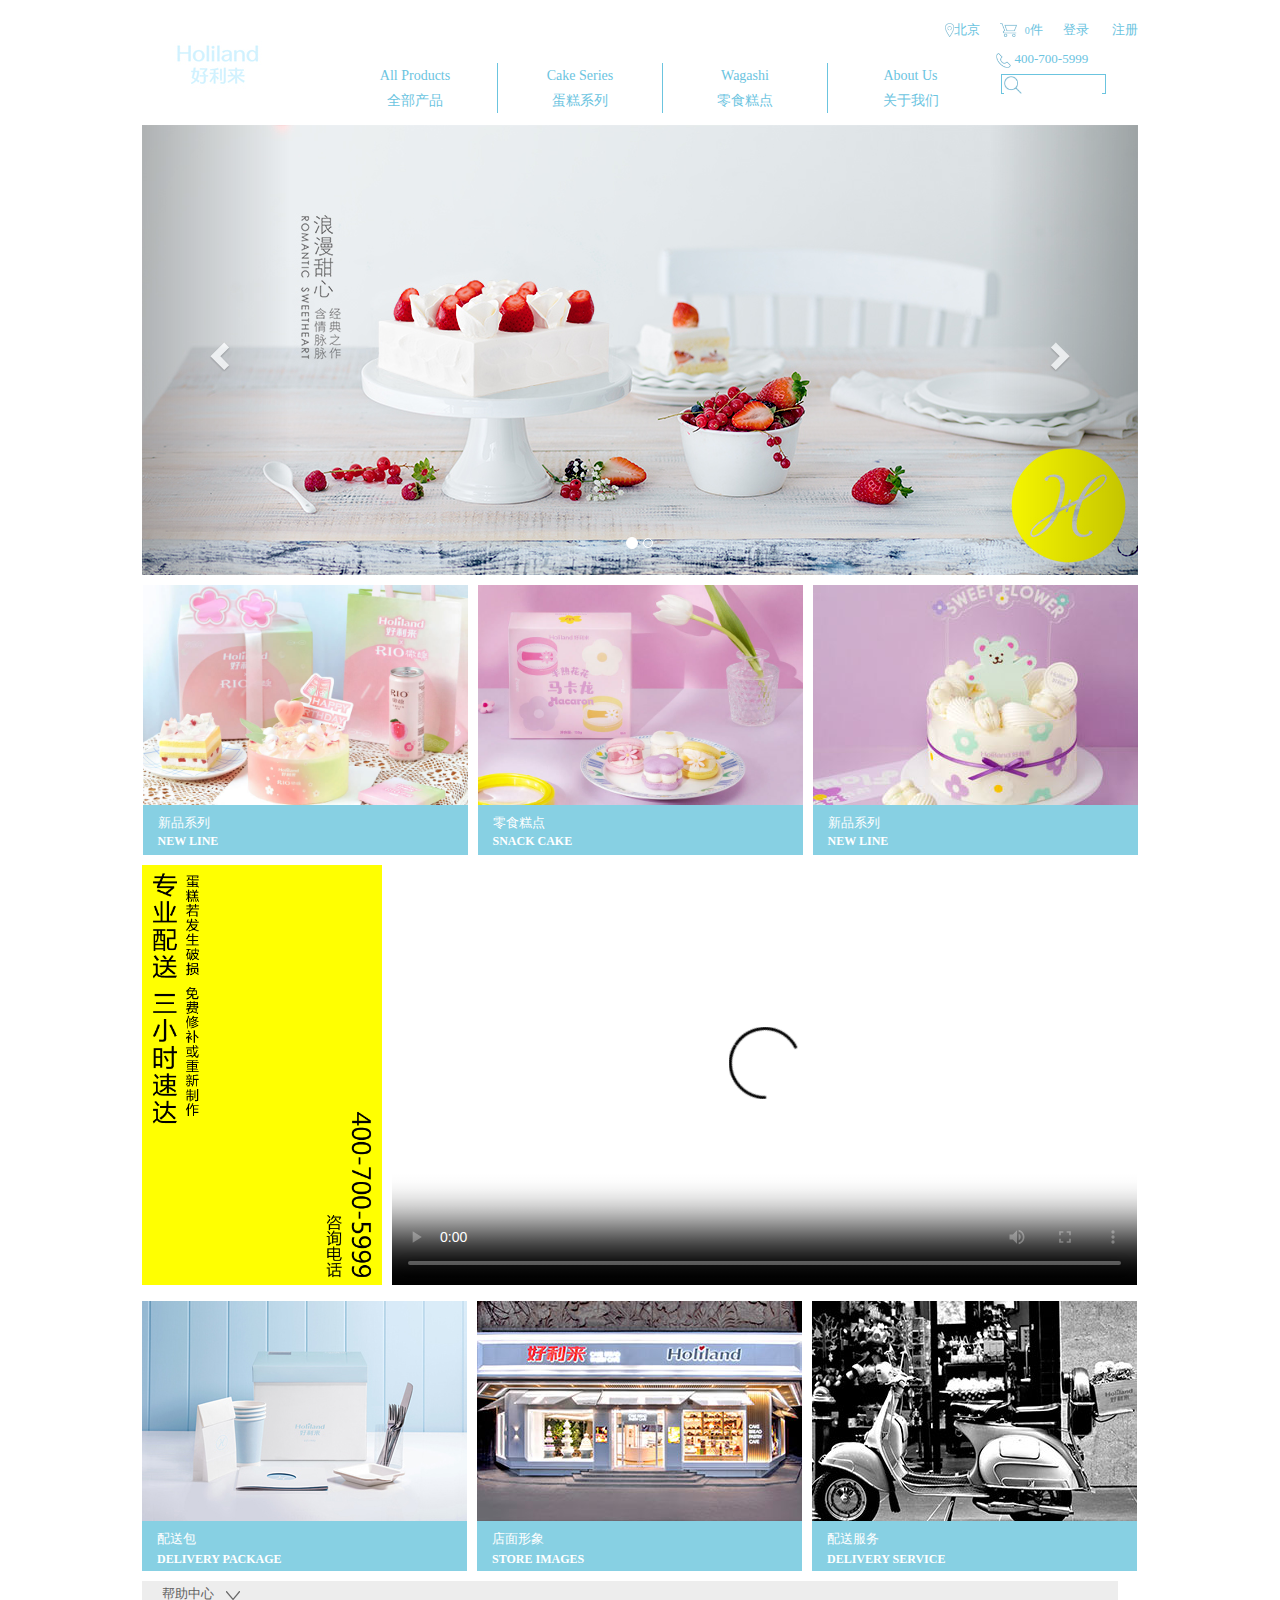
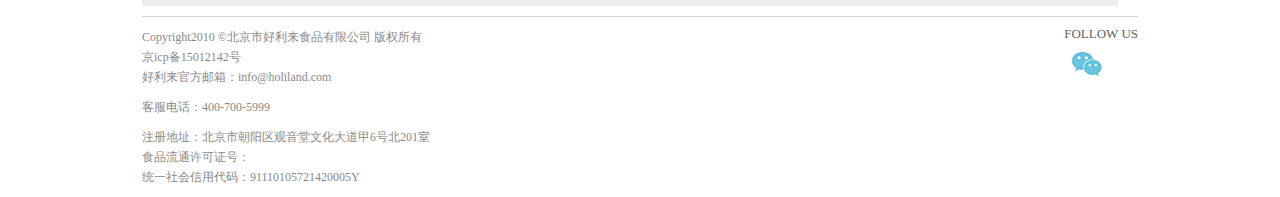
<file: index.html>
<!DOCTYPE html>
<html>
	<head>
		<meta charset="utf-8">
		<title></title>
		<link rel="stylesheet" href="https://cdn.jsdelivr.net/npm/bootstrap@3.3.7/dist/css/bootstrap.min.css">
		<link rel="stylesheet" type="text/css" href="css/head.css" />
		<link rel="stylesheet" type="text/css" href="./css/index.css" />
		<link rel="stylesheet" type="text/css" href="css/foot.css"/>
		<script type="text/javascript" src="./js/jquery-3.4.1.min.js"></script>
		<script src="https://cdn.jsdelivr.net/npm/bootstrap@3.3.7/dist/js/bootstrap.min.js"></script>
	</head>
	<body>
		<div class="h_head" style="margin-bottom: 10px;">
			<h1 class="ll">
				<a href="http://www.holiland.com/">
					<img src="./img/index/logo.png">
				</a>
			</h1>
			<div class="head_right head_right_new">
				<div class="h_login" style="margin-top:-8px; margin-bottom:8px;">
					<label>
						<a href="http://www.holiland.com/misc.php?act=login" style="text-decoration: none;">登录</a>
						<a href="http://www.holiland.com/misc.php?act=register" style="margin-left:20px;text-decoration: none;">注册</a>
					</label>
					<span id="productCountsAndTotoalId" class="car" style="position: relative;">
						<a href="http://www.holiland.com/flow.php" style="text-decoration: none;">
							<b id="good_count">0</b>件
							<b id="cart_total_price" style="position:absolute;top:-8px;left:0;"></b>
						</a>
					</span>
					<label class="dz_lo" id="area_self" style="width:auto; overflow:hidden; float:right; margin-top:0; margin-right:20px;">
						<a href="javascript:;" style="text-decoration: none;">
							<i style="margin-right:0;padding-right:8px;"></i>北京
						</a>
					</label>
				</div>
				<div class="baner">
					<ul>
						<li class="navmenu">
							<a href="/classify/1.html">
								<span>All Products</span>
								<span>全部产品</span>
							</a>
						</li>
						<li class="navmenu">
							<a href="/cake.html">
								<span>Cake Series</span>
								<span>蛋糕系列</span>
							</a>
							<ul class="sub_nav" style="display: none;">
								<li style="border-bottom:none;"><a href="/classify/41.html">新品系列</a></li>
								<li style="border-bottom:none;"><a href="/classify/2.html">经典系列</a></li>
								<li style="border-bottom:none;"><a href="/classify/27.html">儿童系列</a></li>
								<li style="border-bottom:none;"><a href="/classify/34.html">尊爱系列</a></li>
							</ul>
						</li>
						<li class="navmenu">
							<a href="/classify/26.html">
								<span>Wagashi</span>
								<span>零食糕点</span>
							</a>
						</li>
						<li class="navmenu" style="border:none;">
							<a href="/page/27.html">
								<span>About Us</span>
								<span>关于我们</span>
							</a>
						</li>
					</ul>
				</div>
				<script type="text/javascript">
					$(function(){
						$(".navmenu").hover(function(){
							$(this).find(".sub_nav").show();
						},function(){
							$(this).find(".sub_nav").hide();
						});
					})
				</script>
				<div class="phone">
					<img src="./img/index/phone_icon.png" height="15">
					400-700-5999
				</div>
				<div class="h_navserch">
					<form name="psForm" id="searchform" method="GET" action="/search.php">
						<input length="20" style="color:#999" name="keywords" maxlength="80" type="text">
						<a href="javascript:searchSubmitForm();"></a>&nbsp;
					</form>
				</div>
			</div>
		</div>
		<div id="carousel-example-generic" class="carousel slide" data-ride="carousel" style="width: 996px; margin:0 auto; overflow: hidden; margin-bottom: 10px;">
			<!-- Indicators -->
			<ol class="carousel-indicators">
				<li data-target="#carousel-example-generic" data-slide-to="0" class="active"></li>
				<li data-target="#carousel-example-generic" data-slide-to="1"></li>
			</ol>
			<!-- Wrapper for slides -->
			<div class="carousel-inner" role="listbox">
				<div class="item active">
					<img src="img/index/carousel.jpg" alt="...">
					<div class="carousel-caption"> </div>
				</div>
				<div class="item">
					<img src="img/index/carousel.jpg" alt="...">
					<div class="carousel-caption">
					</div>
				</div>
			</div>
			<!-- Controls -->
			<a class="left carousel-control" href="#carousel-example-generic" role="button" data-slide="prev">
				<span class="glyphicon glyphicon-chevron-left" aria-hidden="true"></span>
				<span class="sr-only">Previous</span>
			</a>
			<a class="right carousel-control" href="#carousel-example-generic" role="button" data-slide="next">
				<span class="glyphicon glyphicon-chevron-right" aria-hidden="true"></span>
				<span class="sr-only">Next</span>
			</a>
		</div>
		<div class="index_tree">
			<div class="h_jingdian ">
				<div class="tctu">
					<a href="affiche.php?ad_id=5&amp;uri=http%3A%2F%2Fwww.holiland.com%2Fclassify%2F41.html">
						<img src="./img/index/1598500925980827559.jpg">
					</a>
				</div>
				<div class="tc">
					<a href="affiche.php?ad_id=5&amp;uri=http%3A%2F%2Fwww.holiland.com%2Fclassify%2F41.html">
						<p>新品系列</p>
						<label>NEW LINE</label>
					</a>
				</div>
			</div>
			<div class="h_jingdian ">
				<div class="tctu">
					<a href="affiche.php?ad_id=6&amp;uri=http%3A%2F%2Fwww.holiland.com%2Fclassify%2F26.html">
						<img src="./img/index/1598501091763038139.jpg">
					</a>
				</div>
				<div class="tc">
					<a href="affiche.php?ad_id=6&amp;uri=http%3A%2F%2Fwww.holiland.com%2Fclassify%2F26.html">
						<p>零食糕点</p>
						<label>SNACK CAKE</label>
					</a>
				</div>
			</div>
			<div class="h_jingdian ">
				<div class="tctu">
					<a href="affiche.php?ad_id=7&amp;uri=http%3A%2F%2Fwww.holiland.com%2Fclassify%2F41.html">
						<img src="./img/index/1598501266604197328.jpg">
					</a>
				</div>
				<div class="tc">
					<a href="affiche.php?ad_id=7&amp;uri=http%3A%2F%2Fwww.holiland.com%2Fclassify%2F41.html">
						<p>新品系列</p>
						<label>NEW LINE</label>
					</a>
				</div>
			</div>
		</div>
		<div class="h_peisong">
			<div class="h_ss">
				<span>
					<img src="./img/index/1556240157651442682.jpg" border="0" alt="好利来首页视频左侧站外" style="width:240px;">
				</span>
			</div>
			<div style="margin:10px 0px 10px 0px;">
				<!--
				<object class id="" codebase="" width="745" height="420" >
					<param name="wmode" value="transparent">
					<param name="movie" value="http://www.holiland.com/data/flv.swf">
					<param name="quality" value="high">
					<param name="allowFullScreen" value="true">
					<param name="FlashVars" value="vcastr_file=http://www.holiland.com/data/yantian.flv">
					<embed src="http://www.holiland.com/data/flv.swf" allowfullscreen="true"   flashvars="vcastr_file=http://www.holiland.com/data/yantian.flv" wmode="transparent" quality="high" pluginspage="" type="application/x-shockwave-flash" width="745" height="420" style="margin-top:10px;"></embed>
				</object>-->
				<video id="theVideo" controls="" loop="false" poster="https://img.alicdn.com/imgextra/i2/2455221099/TB2ZMW8hHZnBKNjSZFGXXbt3FXa_!!2455221099.jpg"
				 style="cursor: pointer; margin-top: 10px;" height="420" width="745">
					<source src="http://cloud.video.taobao.com//play/u/2455221099/p/1/e/6/t/1/50071310842.mp4" type="video/mp4"></video>
			</div>
		</div>
		<div class="sorad_list2" style="margin-bottom: 10px;">
			<div class="h_jingdian ">
				<div class="tctu">
					<a href="affiche.php?ad_id=72&amp;uri=http%3A%2F%2Fholiland.com%2Farticle.php%3Fid%3D25"><img src="./img/index/1528259724147241527.jpg"></a>
				</div>
				<div class="tc">
					<a href="affiche.php?ad_id=72&amp;uri=http%3A%2F%2Fholiland.com%2Farticle.php%3Fid%3D25">
						<p style="overflow:hidden;">配送包</p>
						<label>DELIVERY PACKAGE</label>
					</a>
				</div>
			</div>
			<div class="h_jingdian ">
				<div class="tctu">
					<a href="affiche.php?ad_id=70&amp;uri=http%3A%2F%2Fholiland.com%2Farticle.php%3Fid%3D28"><img src="./img/index/1458096609174521318.jpg"></a>
				</div>
				<div class="tc">
					<a href="affiche.php?ad_id=70&amp;uri=http%3A%2F%2Fholiland.com%2Farticle.php%3Fid%3D28">
						<p style="overflow:hidden;">店面形象</p>
						<label>STORE IMAGES</label>
					</a>
				</div>
			</div>
			<div class="h_jingdian h_ice">
				<div class="tctu">
					<a href="affiche.php?ad_id=71&amp;uri=http%3A%2F%2Fwww.holiland.com%2Farticle.php%3Fid%3D29"><img src="./img/index/1458039189338219135.jpg"></a>
				</div>
				<div class="tc">
					<a href="affiche.php?ad_id=71&amp;uri=http%3A%2F%2Fwww.holiland.com%2Farticle.php%3Fid%3D29">
						<p style="overflow:hidden;">配送服务</p>
						<label>DELIVERY SERVICE</label>
					</a>
				</div>
			</div>
		</div>
		<div class="h_footerhelp">
			<p style="width:976px;"> 帮助中心 <i></i></p>
			<div class="h_footmenu" style="display:none;">
				<dl>
					<dt class="bg0"> <i style="background:url(http://www.holiland.com/statics/images/bj3.png) no-repeat;"></i>购物指南</dt>
					<dd> <a href="/article.php?id=7">购物流程</a> </dd>
					<dd> <a href="/article.php?id=9">蛋糕尺寸</a> </dd>
				</dl>
				<dl>
					<dt class="bg1"> <i style="background:url(http://www.holiland.com/statics/images/bj3.png) no-repeat;"></i>订购范围</dt>
					<dd> <a href="/article.php?id=12">地图查询</a> </dd>
					<dd> <a href="/article.php?id=13">团购业务</a> </dd>
				</dl>
				<dl>
					<dt class="bg2"> <i style="background:url(http://www.holiland.com/statics/images/bj3.png) no-repeat;"></i>公司服务</dt>
					<dd> <a href="/article.php?id=44">北京门店</a> </dd>
					<dd> <a href="/article.php?id=77">官网营业资质</a> </dd>
				</dl>
				<dl>
					<dt class="bg3"> <i style="background:url(http://www.holiland.com/statics/images/bj3.png) no-repeat;"></i>企业招聘</dt>
					<dd> <a href="/article.php?id=17">好利来招聘</a> </dd>
					<dd> <a href="/article.php?id=18">黑天鹅招聘</a> </dd>
				</dl>
				<dl>
					<dt class="bg4"> <i style="background:url(http://www.holiland.com/statics/images/bj3.png) no-repeat;"></i>售后服务</dt>
					<dd> <a href="/article.php?id=19">投诉渠道</a> </dd>
					<dd> <a href="/article.php?id=21">客服中心</a> </dd>
					<dd> <a href="/article.php?id=72">加盟维权</a> </dd>
				</dl>
				<dl>
					<dt class="bg6"> <i></i>友情链接</dt>
					<dd> <a href="http://www.blackswancake.com/" target="_blank">黑天鹅蛋糕官网</a> </dd>
					<dd> <a href="http://www.luohongartmuseum.com" target="_blank">罗红摄影艺术馆</a> </dd>
					<dd> <a href="http://www.baidu.com/" target="_blank">百度</a> </dd>
				</dl>
			</div>
		</div>
		<script type="text/javascript">
			$(".h_footerhelp p").click(function() {
				$(".h_footmenu").slideToggle();
				if ($(this).hasClass('up')) {
					$(this).removeClass('up');
				} else {
					$(this).addClass('up')
				}
			})
		</script>
		<div class="h_footer">
			<span>
				<p> Copyright2010 ©北京市好利来食品有限公司 版权所有 <br>京icp备15012142号 <br>好利来官方邮箱：info@holiland.com <br><!-- 好利来建议邮箱：jianyi@holiland.com <br> -->
				</p>
				<p>客服电话：400-700-5999</p>
				<p>注册地址：北京市朝阳区观音堂文化大道甲6号北201室<br>食品流通许可证号：<br>统一社会信用代码：91110105721420005Y</p>
			</span>
			<div class="h_footerright">
				<h4> FOLLOW US </h4>
				<div class="jiathis_style_24x24 h">
					<a class="jiathis_button_tsina"></a>
					<a class="h_weixin"></a>
				</div>
				<div class="h_fenxiang">
					<p> 在微信上关注我们 </p>
					<img src="./img/index/weixin.jpg">
				</div>
			</div>
		</div>
		<script type="text/javascript">
			$(".h_footer .h_footerright .h_weixin").hover(function(){
				$(".h_fenxiang").slideDown();
			},function(){
				$(".h_fenxiang").slideUp();
			});
			// $(".h_footer .h_footerright .h_").mouseover(function(){
			//   $(".h_fenxiang").slideUp();
			// });
		</script>
		
	</body>
</html>
</file>
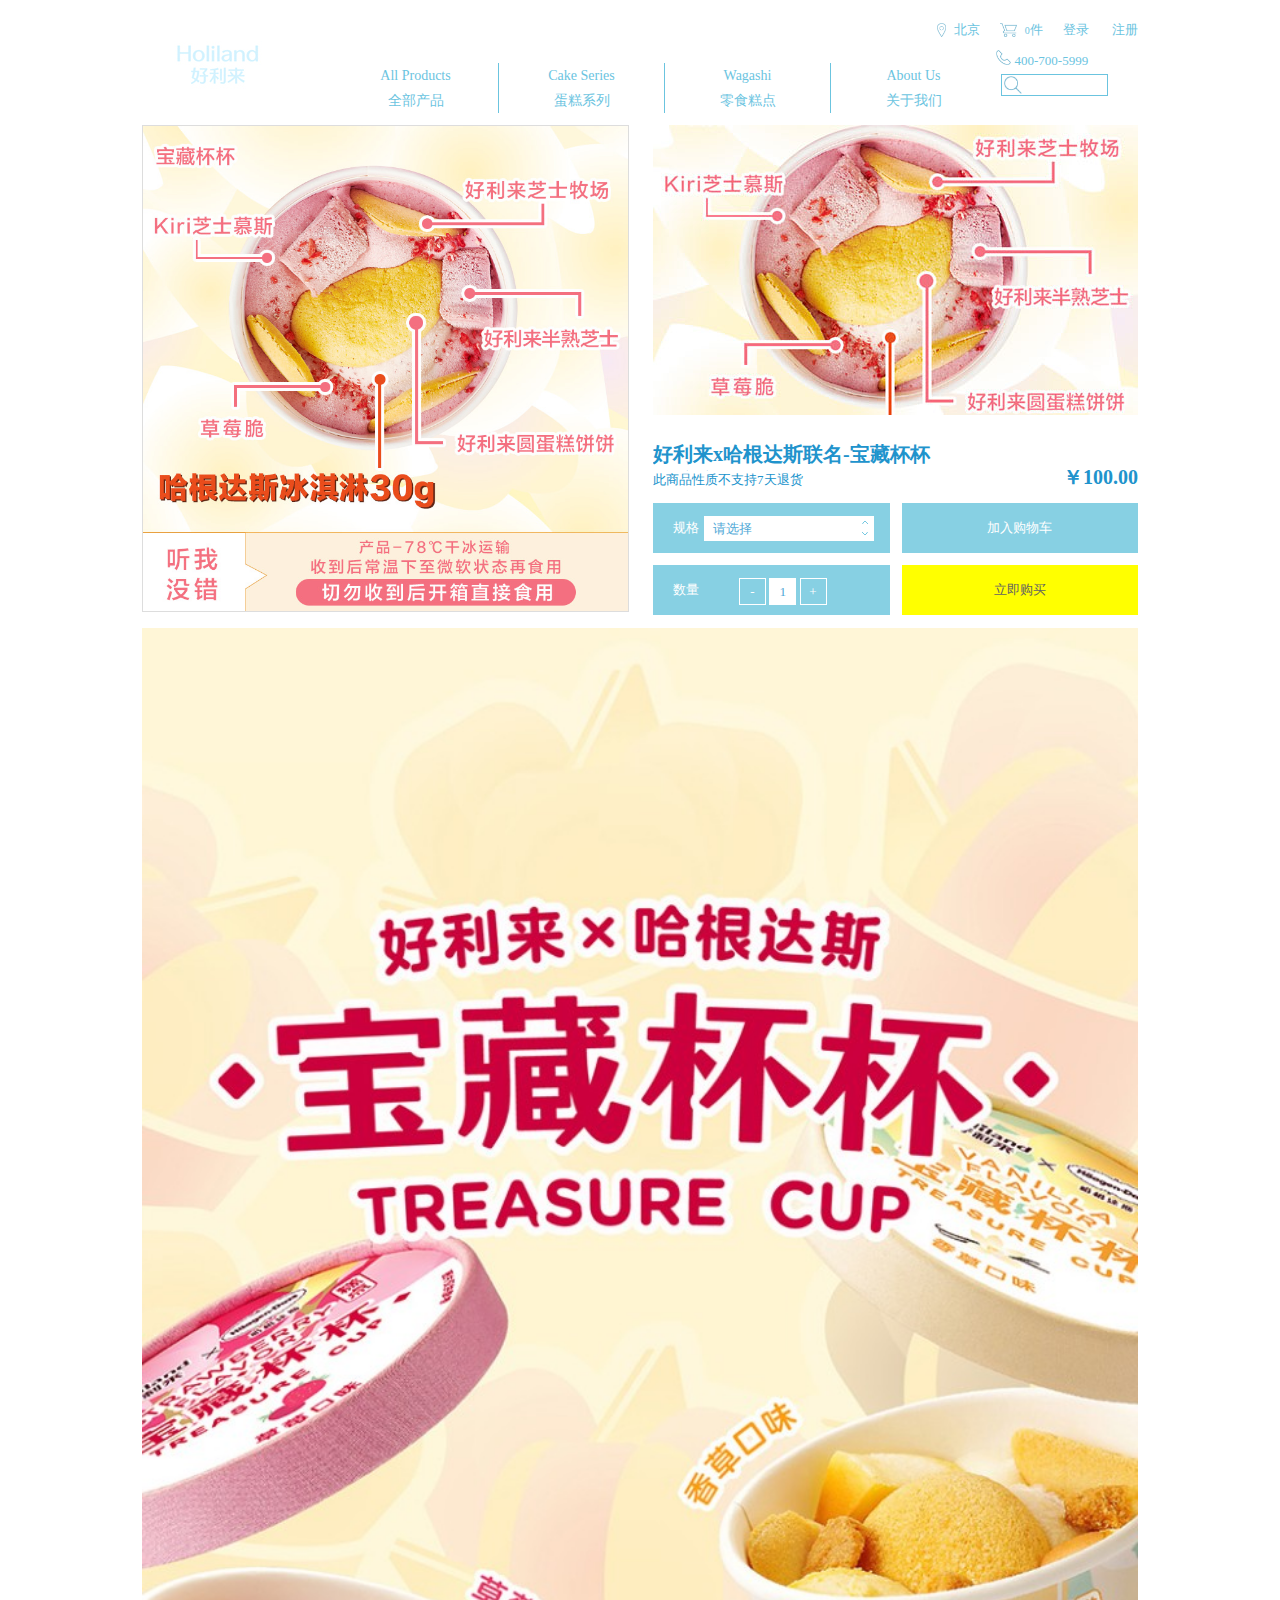
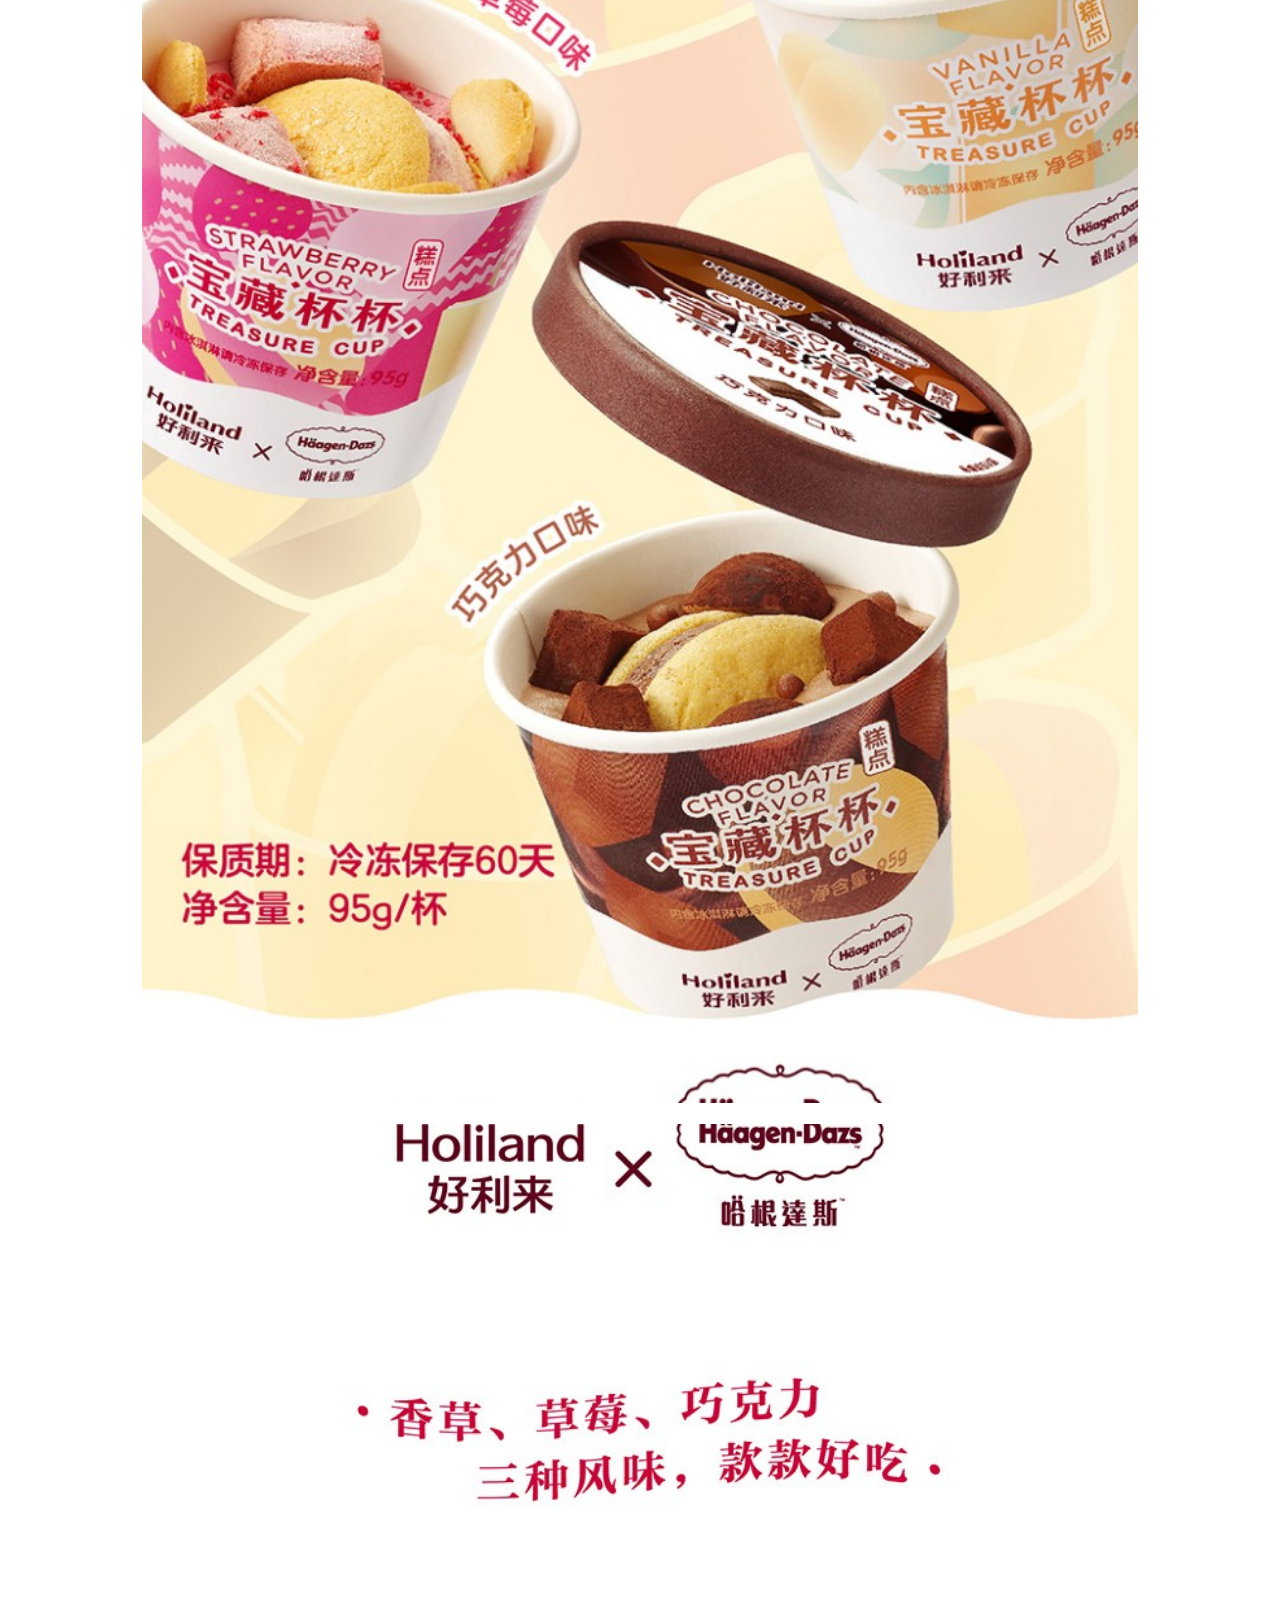
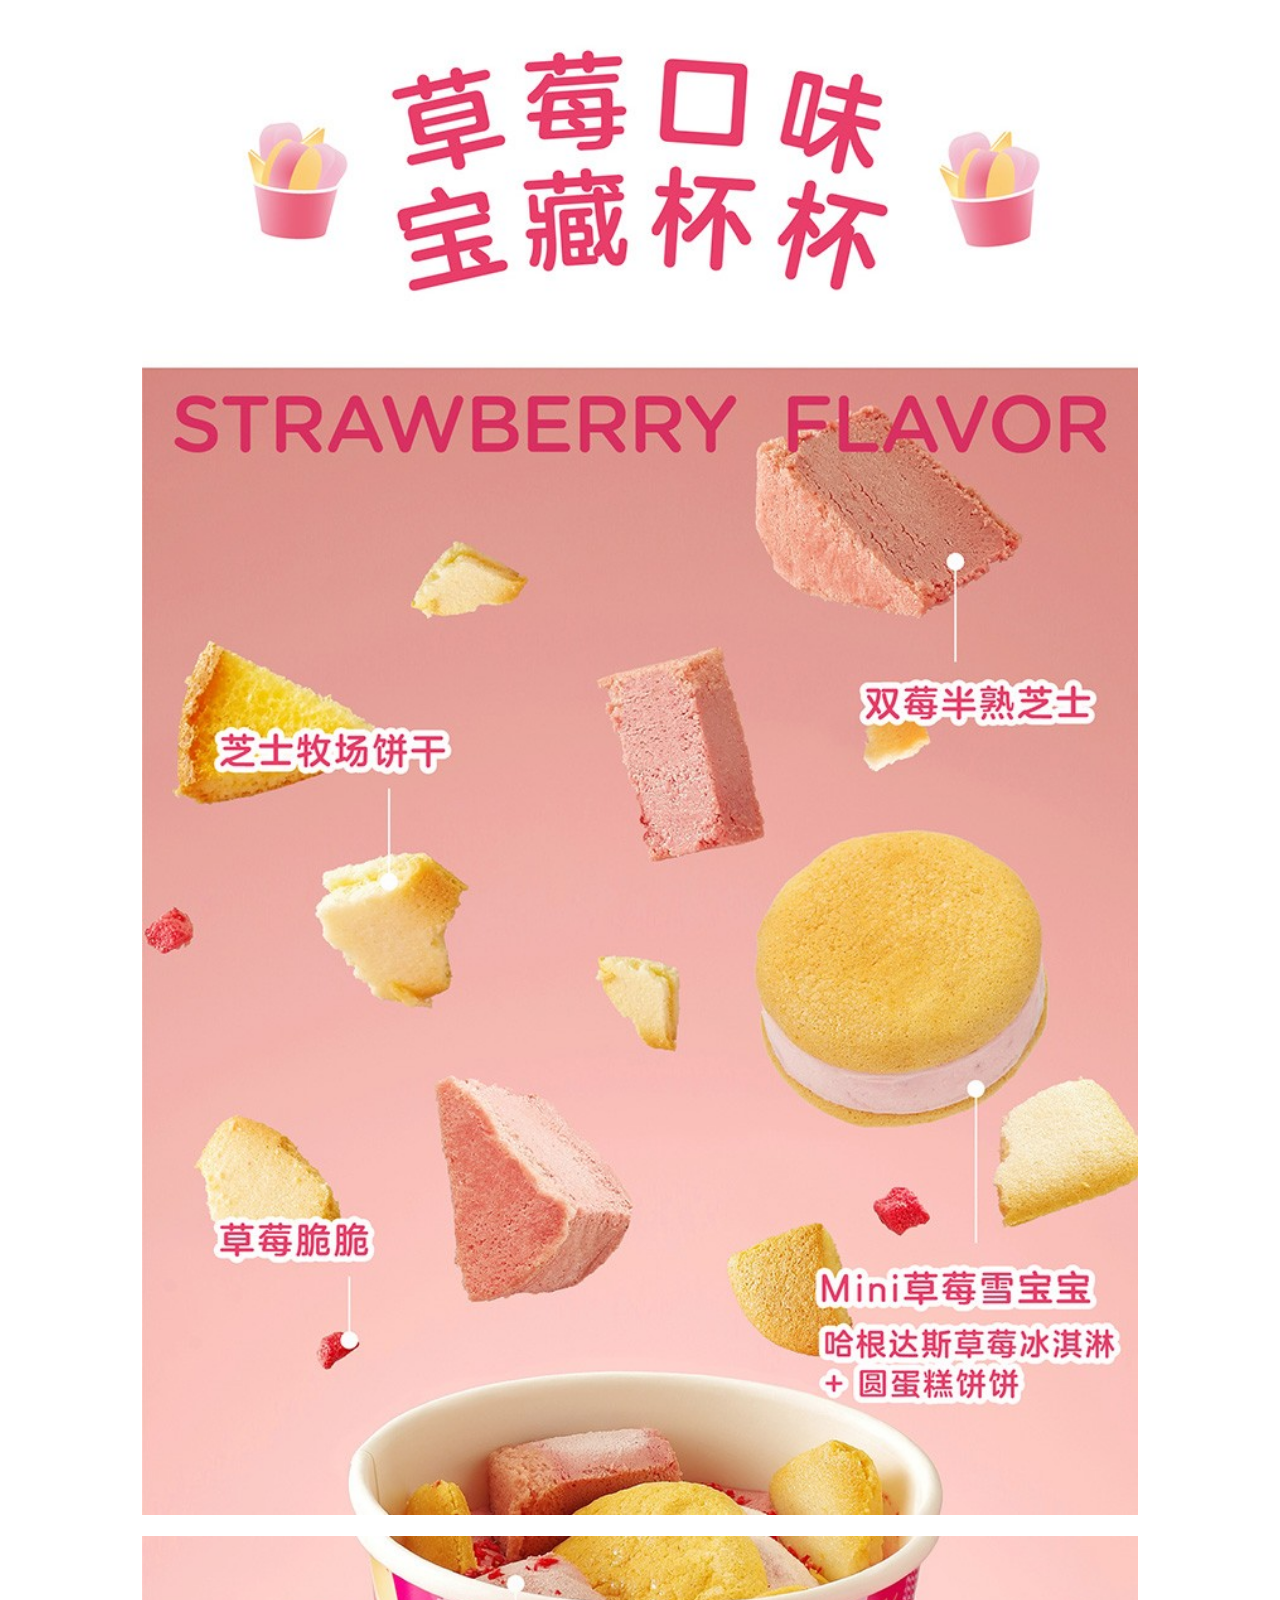
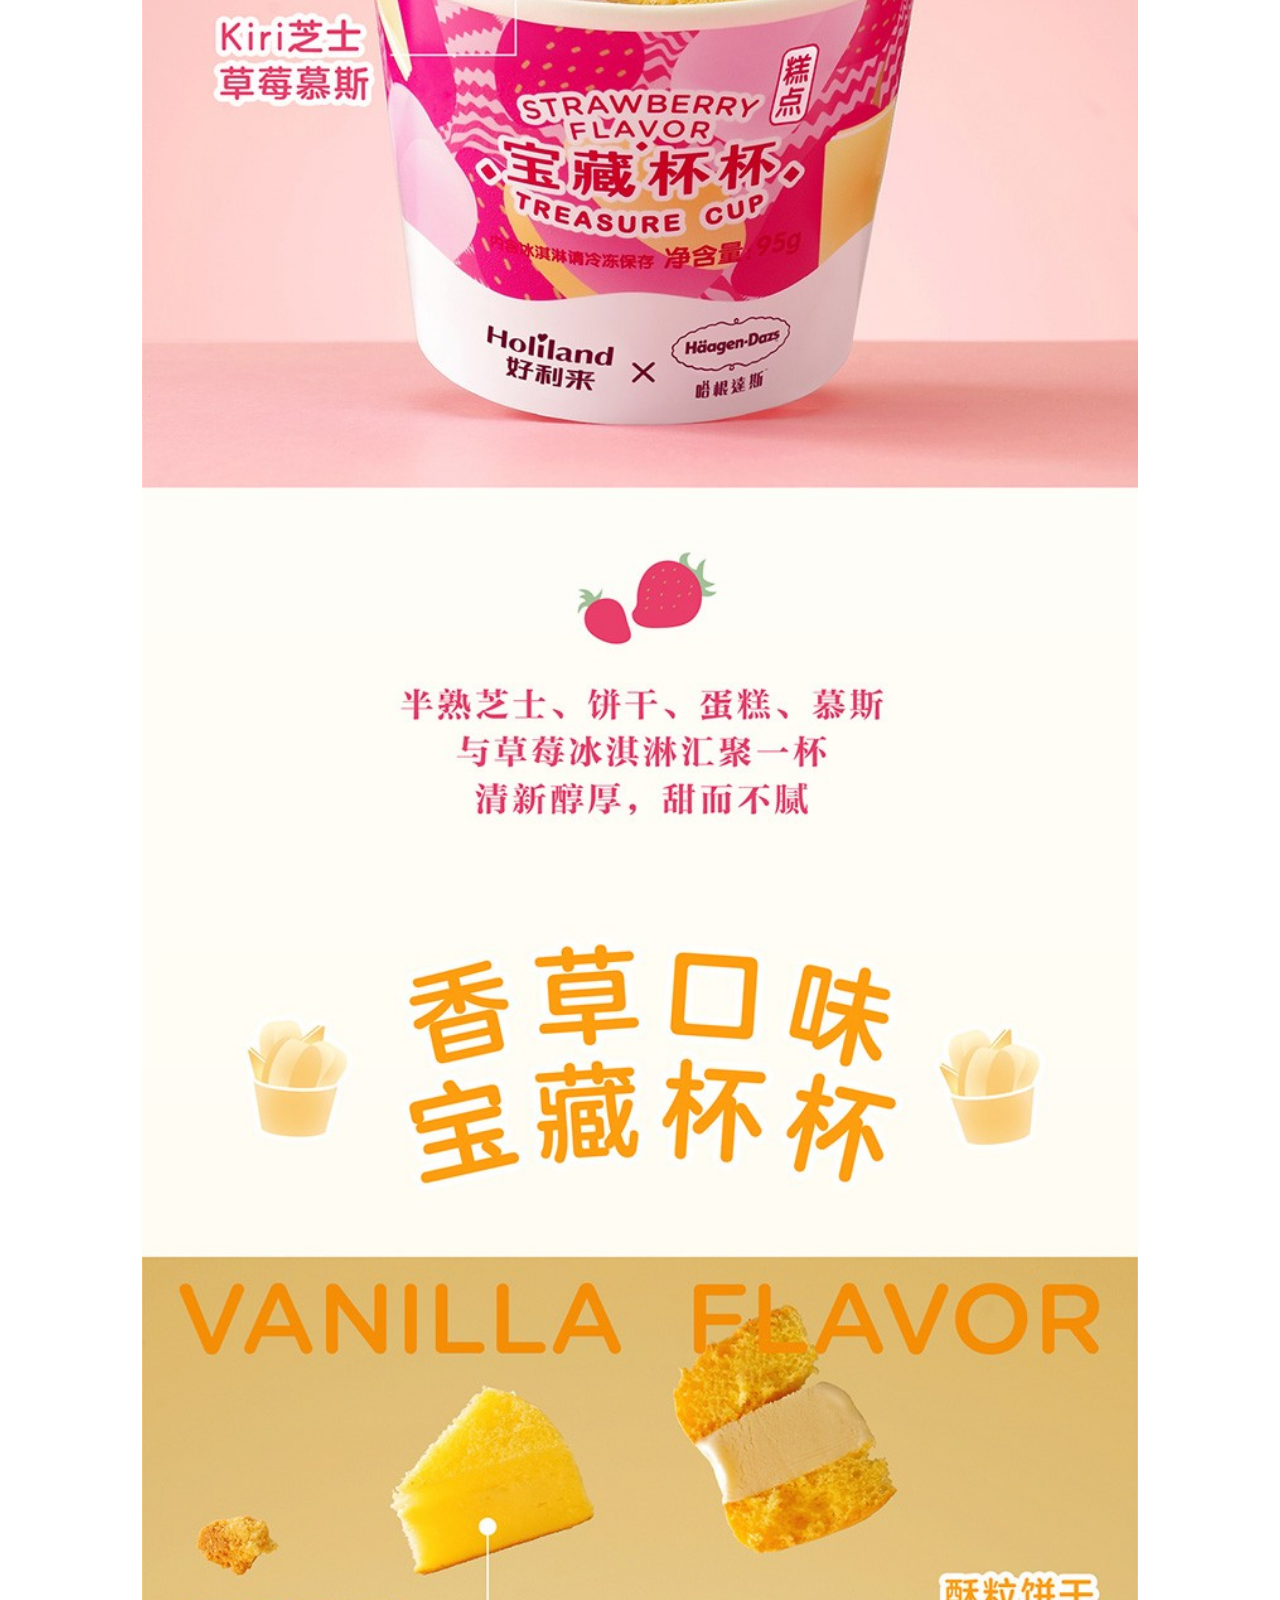
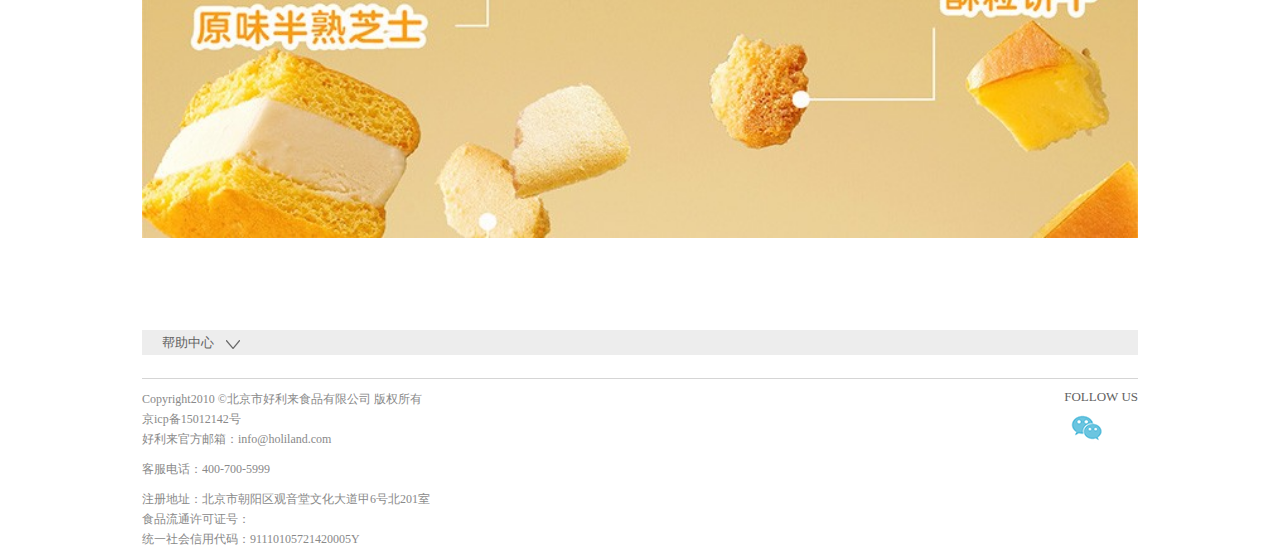
<file: detail.html>
<!DOCTYPE html>
<html>
	<head>
		<meta charset="utf-8">
		<title>详情页</title>
		<link rel="stylesheet" type="text/css" href="css/head.css" />
		<link rel="stylesheet" type="text/css" href="css/detail.css" />
		<link rel="stylesheet" type="text/css" href="./css/index.css" />
		<link rel="stylesheet" type="text/css" href="./css/foot.css">
		<script src="js/jquery-3.4.1.min.js"></script>
	</head>
	<body>
		<div class="h_head" style="margin-bottom: 10px;">
			<h1 class="ll">
				<a href="http://www.holiland.com/">
					<img src="./img/index/logo.png">
				</a>
			</h1>
			<div class="head_right head_right_new">
				<div class="h_login" style="margin-top:-8px; margin-bottom:8px;">
					<label>
						<a href="http://www.holiland.com/misc.php?act=login" style="text-decoration: none;">登录</a>
						<a href="http://www.holiland.com/misc.php?act=register" style="margin-left:20px;text-decoration: none;">注册</a>
					</label>
					<span id="productCountsAndTotoalId" class="car" style="position: relative;">
						<a href="http://www.holiland.com/flow.php" style="text-decoration: none;">
							<b id="good_count">0</b>件
							<b id="cart_total_price" style="position:absolute;top:-8px;left:0;"></b>
						</a>
					</span>
					<label class="dz_lo" id="area_self" style="width:auto; overflow:hidden; float:right; margin-top:0; margin-right:20px;">
						<a href="javascript:;" style="text-decoration: none;">
							<i style="margin-right:0;padding-right:8px;"></i>北京
						</a>
					</label>
				</div>
				<div class="baner">
					<ul>
						<li class="navmenu">
							<a href="/classify/1.html">
								<span>All Products</span>
								<span>全部产品</span>
							</a>
						</li>
						<li class="navmenu">
							<a href="/cake.html">
								<span>Cake Series</span>
								<span>蛋糕系列</span>
							</a>
							<ul class="sub_nav" style="display: none;">
								<li style="border-bottom:none;"><a href="/classify/41.html">新品系列</a></li>
								<li style="border-bottom:none;"><a href="/classify/2.html">经典系列</a></li>
								<li style="border-bottom:none;"><a href="/classify/27.html">儿童系列</a></li>
								<li style="border-bottom:none;"><a href="/classify/34.html">尊爱系列</a></li>
							</ul>
						</li>
						<li class="navmenu">
							<a href="/classify/26.html">
								<span>Wagashi</span>
								<span>零食糕点</span>
							</a>
						</li>
						<li class="navmenu" style="border:none;">
							<a href="/page/27.html">
								<span>About Us</span>
								<span>关于我们</span>
							</a>
						</li>
					</ul>

				</div>
				<script type="text/javascript">
					$(function() {
						$(".navmenu").hover(function() {
							$(this).find(".sub_nav").show();
						}, function() {
							$(this).find(".sub_nav").hide();
						});
					})
				</script>
				<div class="phone">
					<img src="./img/index/phone_icon.png" height="15">
					400-700-5999
				</div>
				<div class="h_navserch">
					<form name="psForm" id="searchform" method="GET" action="/search.php">
						<input length="20" style="color:#999" name="keywords" maxlength="80" type="text">
						<a href="javascript:searchSubmitForm();"></a>&nbsp;
					</form>
				</div>
			</div>
		</div>
		<div class="aler"></div>
		<div class="hll_main_right">
			<div class="h_cakexq">
				<div class="h_xqleft">
					<div class="changeBox_a1" id="change_2">
						<img src="./img/detail/1400_P_1598131413624.jpg" style="width: 485px;" />
					</div>
				</div>
				<div class="h_xqright">
					<img src="./img/detail/1598131683695470797.jpg"" style=" margin-bottom:10px; height:290px;" asdf="asdfasdfasdfasdf">
					<h2 id="showprice" style="float:right; text-align:right; margin-top:35px; height:auto;">￥100.00</h2>
					<span class="name" style="float:left; text-align:left; height:48px; margin-top:12px;">
						<h2>好利来x哈根达斯联名-宝藏杯杯\雪宝宝</h2>
						<p style="height:auto;margin-top:10px;">此商品性质不支持7天退货</p>
					</span>
					<form action="javascript:addToCart(1400)" method="post" name="goodsForm" id="goodsForm">
						<div class="h_box">
							<dl class="h_ss h_ss_re goodsattr">
								<dt>规格</dt>
								<dd class="attrs0">
									<span>
										<b class="selected0">
											请选择
										</b><i></i>
									</span>
									<div class="h_size h_size2" style="display:none;">
										<p class="select_attr">
											<label>宝藏杯杯(糕点)/6杯3味</label>
											<font>￥174.00</font>
										</p>
										<p class="select_attr">
											<label>雪宝宝(冰淇淋)/6盒2味</label>
											<font>￥138.00</font>
										</p>
									</div>
								</dd>
								<script type="text/javascript">
									$(".h_cakexq .h_xqright .h_box span").hover(function() {
										$(this).next(".h_cakexq .h_xqright .h_box .h_size").show();
									}, function() {
										$(this).next(".h_cakexq .h_xqright .h_box .h_size").hide();
									});
									$(".h_cakexq .h_xqright .h_box .h_size").hover(function() {
										$(this).show();
									}, function() {
										$(this).hide();
									});
									$(".select_attr").click(function() {
										var str = $(this).find("LABEL").text();
										$(".selected0").text(str);
										var money = $(this).find("font").text();
										$(this).parents(".h_xqright").find("#showprice").text(money);
										$(".h_size2").hide();
									})
								</script>
							</dl>
							<input type="hidden" name="spec_list[]" class="spec1" value="" autocomplete="off">
							<div class="h_ss h_goumai" style="background:#87d0e3; ">
								<a href="javascript:addToCart(1400,0);" style="color:#fff; padding-left:0px; text-align:center;">加入购物车</a>
							</div>
							<dl class="h_ss">
								<dt>数量</dt>
								<dd>
									<div class="h_shuxz">
										<a href="javascript:;">-</a>
										<input id="number" value="1" name="number">
										<a href="javascript:;">+</a>
									</div>
									<script>
										$(function() {
											$(".h_ss .h_shuxz a:first").click(function() {
												var n = parseInt($(this).siblings("#number").val());
												if (n <= 1) {
													return
												}
												n--;
												$(this).siblings("#number").val(n);
												var s = parseFloat($(this).parents(".h_xqright").find("#showprice").text().split("￥")[1])
												$(this).parents(".h_xqright").find("#showprice").text("￥" + (n * price).toFixed(2))
											})
											var price = 0;
											$(".h_ss .h_shuxz a:last").click(function() {
												var m = parseInt($(this).siblings("#number").val());
												m++;
												$(this).siblings("#number").val(m);
												if (m == 1 || m == 2) {
													var s = parseFloat($(this).parents(".h_xqright").find("#showprice").text().split("￥")[1])
													price = s;
													$(this).parents(".h_xqright").find("#showprice").text("￥" + (s * m).toFixed(2))
												} else {
													$(this).parents(".h_xqright").find("#showprice").text("￥" + (m * price).toFixed(2))
												}
											})
										})
									</script>
								</dd>
							</dl>
							<div class="h_ss h_goumai">
								<a href="javascript:addToCart(1400,0,1);" style="padding-left:0px; text-align:center;">立即购买</a>
							</div>
						</div>
					</form>
				</div>
			</div>
		</div>
		<div class="detail_xx" style="margin-top:12px;">
			<p><img src="./img/detail/1598159602536305.jpg"></p>
			<p><img src="./img/detail/1598159605928324.jpg" style=""></p>
			<p><img src="./img/detail/1598159609449380.jpg" style=""></p>
			<p><br></p>
		</div>
		<div class="h_footerhelp">
			<p style="width:976px;"> 帮助中心 <i></i></p>
			<div class="h_footmenu" style="display:none;">
				<dl>
					<dt class="bg0"> <i style="background:url(http://www.holiland.com/statics/images/bj3.png) no-repeat;"></i>购物指南</dt>
					<dd> <a href="/article.php?id=7">购物流程</a> </dd>
					<dd> <a href="/article.php?id=9">蛋糕尺寸</a> </dd>
				</dl>
				<dl>
					<dt class="bg1"> <i style="background:url(http://www.holiland.com/statics/images/bj3.png) no-repeat;"></i>订购范围</dt>
					<dd> <a href="/article.php?id=12">地图查询</a> </dd>
					<dd> <a href="/article.php?id=13">团购业务</a> </dd>
				</dl>
				<dl>
					<dt class="bg2"> <i style="background:url(http://www.holiland.com/statics/images/bj3.png) no-repeat;"></i>公司服务</dt>
					<dd> <a href="/article.php?id=44">北京门店</a> </dd>
					<dd> <a href="/article.php?id=77">官网营业资质</a> </dd>
				</dl>
				<dl>
					<dt class="bg3"> <i style="background:url(http://www.holiland.com/statics/images/bj3.png) no-repeat;"></i>企业招聘</dt>
					<dd> <a href="/article.php?id=17">好利来招聘</a> </dd>
					<dd> <a href="/article.php?id=18">黑天鹅招聘</a> </dd>
				</dl>
				<dl>
					<dt class="bg4"> <i style="background:url(http://www.holiland.com/statics/images/bj3.png) no-repeat;"></i>售后服务</dt>
					<dd> <a href="/article.php?id=19">投诉渠道</a> </dd>
					<dd> <a href="/article.php?id=21">客服中心</a> </dd>
					<dd> <a href="/article.php?id=72">加盟维权</a> </dd>
				</dl>
				<dl>
					<dt class="bg6"> <i></i>友情链接</dt>
					<dd> <a href="http://www.blackswancake.com/" target="_blank">黑天鹅蛋糕官网</a> </dd>
					<dd> <a href="http://www.luohongartmuseum.com" target="_blank">罗红摄影艺术馆</a> </dd>
					<dd> <a href="http://www.baidu.com/" target="_blank">百度</a> </dd>
				</dl>
			</div>
		</div>
		<script type="text/javascript">
			$(".h_footerhelp p").click(function() {
				$(".h_footmenu").slideToggle();
				if ($(this).hasClass('up')) {
					$(this).removeClass('up');
				} else {
					$(this).addClass('up')
				}
			})
		</script>
		<div class="h_footer">
			<span>
				<p> Copyright2010 ©北京市好利来食品有限公司 版权所有 <br>京icp备15012142号 <br>好利来官方邮箱：info@holiland.com <br><!-- 好利来建议邮箱：jianyi@holiland.com <br> -->
				</p>
				<p>客服电话：400-700-5999</p>
				<p>注册地址：北京市朝阳区观音堂文化大道甲6号北201室<br>食品流通许可证号：<br>统一社会信用代码：91110105721420005Y</p>
			</span>
			<div class="h_footerright">
				<h4> FOLLOW US </h4>
				<div class="jiathis_style_24x24 h">
					<a class="jiathis_button_tsina"></a>
					<a class="h_weixin"></a>
				</div>
				<div class="h_fenxiang">
					<p> 在微信上关注我们 </p>
					<img src="./img/index/weixin.jpg">
				</div>
			</div>
		</div>
		<script type="text/javascript">
			$(".h_footer .h_footerright .h_weixin").hover(function(){
				$(".h_fenxiang").slideDown();
			},function(){
				$(".h_fenxiang").slideUp();
			});
			// $(".h_footer .h_footerright .h_").mouseover(function(){
			//   $(".h_fenxiang").slideUp();
			// });
		</script>
	</body>
</html>
</file>
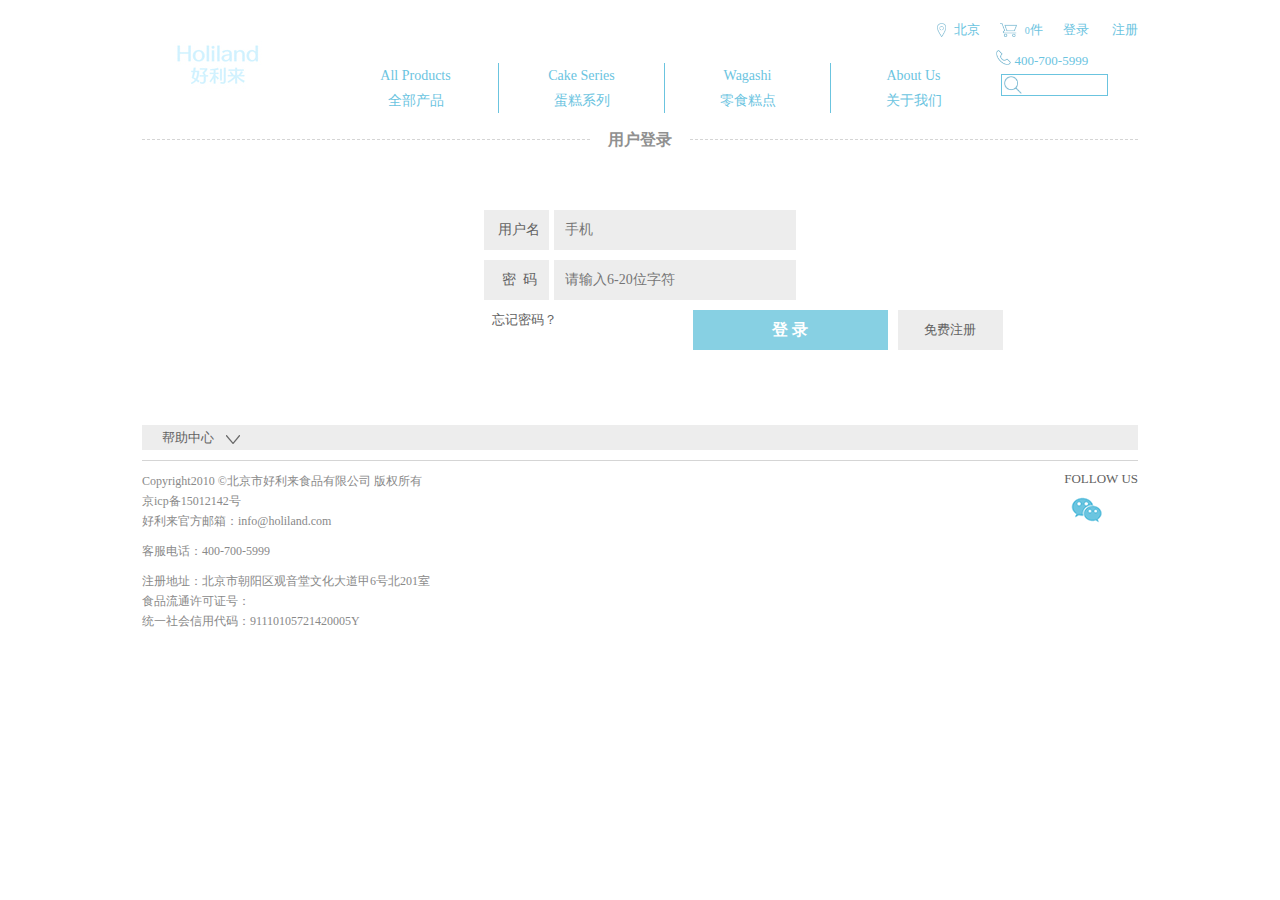
<file: login.html>
<!DOCTYPE html>
<html>
	<head>
		<meta charset="utf-8">
		<title></title>
		<link rel="stylesheet" href="./css/head.css">
		<link rel="stylesheet" type="text/css" href="./css/login.css" />
		<link rel="stylesheet" type="text/css" href="css/foot.css"/>
		<script type="text/javascript" src="./js/jquery-3.4.1.min.js"></script>
	</head>
	<body>
		<div class="h_head" style="margin-bottom: 10px;">
			<h1 class="ll">
				<a href="http://www.holiland.com/">
					<img src="./img/index/logo.png">
				</a>
			</h1>
			<div class="head_right head_right_new">
				<div class="h_login" style="margin-top:-8px; margin-bottom:8px;">
					<label>
						<a href="http://www.holiland.com/misc.php?act=login" style="text-decoration: none;">登录</a>
						<a href="http://www.holiland.com/misc.php?act=register" style="margin-left:20px;text-decoration: none;">注册</a>
					</label>
					<span id="productCountsAndTotoalId" class="car" style="position: relative;">
						<a href="http://www.holiland.com/flow.php" style="text-decoration: none;">
							<b id="good_count">0</b>件
							<b id="cart_total_price" style="position:absolute;top:-8px;left:0;"></b>
						</a>
					</span>
					<label class="dz_lo" id="area_self" style="width:auto; overflow:hidden; float:right; margin-top:0; margin-right:20px;">
						<a href="javascript:;" style="text-decoration: none;">
							<i style="margin-right:0;padding-right:8px;"></i>北京
						</a>
					</label>
				</div>
				<div class="baner">
					<ul>
						<li class="navmenu">
							<a href="/classify/1.html">
								<span>All Products</span>
								<span>全部产品</span>
							</a>
						</li>
						<li class="navmenu">
							<a href="/cake.html">
								<span>Cake Series</span>
								<span>蛋糕系列</span>
							</a>
							<ul class="sub_nav" style="display: none;">
								<li style="border-bottom:none;"><a href="/classify/41.html">新品系列</a></li>
								<li style="border-bottom:none;"><a href="/classify/2.html">经典系列</a></li>
								<li style="border-bottom:none;"><a href="/classify/27.html">儿童系列</a></li>
								<li style="border-bottom:none;"><a href="/classify/34.html">尊爱系列</a></li>
							</ul>
						</li>
						<li class="navmenu">
							<a href="/classify/26.html">
								<span>Wagashi</span>
								<span>零食糕点</span>
							</a>
						</li>
						<li class="navmenu" style="border:none;">
							<a href="/page/27.html">
								<span>About Us</span>
								<span>关于我们</span>
							</a>
						</li>
					</ul>
				</div>
				<div class="phone">
					<img src="./img/index/phone_icon.png" height="15">
					400-700-5999
				</div>
				<div class="h_navserch">
					<form name="psForm" id="searchform" method="GET" action="/search.php">
						<input length="20" style="color:#999" name="keywords" maxlength="80" type="text">
						<a href="javascript:searchSubmitForm();"></a>&nbsp;
					</form>
				</div>
			</div>
		</div>
		<script type="text/javascript">
			$(function(){
				$(".navmenu").hover(function(){
					$(this).find(".sub_nav").show();
				},function(){
					$(this).find(".sub_nav").hide();
				});
			})
		</script>
		<div class="login_bt" style="text-align:center; padding-left:0; width:996px; background:#fff;">
			<span style="float:left; width:45%; display:inline-block; border-top:1px dashed #d5d5d5; margin-top:14px;"></span>
			<span style="width:10%; display:inline-block; color:#909090; font-weight:bold;">用户登录</span>
			<span style="float:right; width:45%; display:inline-block; border-top:1px dashed #d5d5d5; margin-top:14px;"></span>
		</div>
		<div class="hll_login">
			<form name="formLogin" action="http://www.holiland.com/misc.php" method="post" id="my_login" class="ajaxForm">
				<input name="act" value="act_login" type="hidden">
				<input name="back_act" value="http://www.holiland.com/classify/26.html" type="hidden">
				<dl class="login_k">
					<dt>用户名</dt>
					<dd>
						<input name="username" type="text" placeholder="手机">
						<br>
						<div class="login_ts">
							<span id="useridmsg">请您确认填写您的手机号</span>
						</div>
					</dd>
				</dl>
				<dl class="login_k">
					<dt>密&nbsp;&nbsp;码</dt>
					<dd>
						<input name="password" class="bg" type="password" placeholder="请输入6-20位字符">
						<a href="http://www.holiland.com/misc.php?act=get_password">忘记密码？</a>
						<div class="login_ts">
							<span id="pwdmsg">密码必须输入6-20位字符</span>
						</div>
					</dd>
				</dl>
				<div class="login_btnBox" style="width:310px;">
					<a href="javascript:;" class="login_btn submitbtn" datatype="json" callback="userLogin" style="width:195px;">登 录</a>
					<a href="http://www.holiland.com/misc.php?act=register" style="width:105px;">免费注册</a>
				</div>
			</form>
			<script type="text/javascript">
				$(document).ready(function() {
					$(".login_k dd input").focus(function() {
						$(this).nextAll(".login_k div").show();
					});
					$(".login_k dd input").blur(function() {
						$(this).nextAll(".login_k div").hide();
					});
				})
			</script>
		</div>
		<div class="h_footerhelp">
			<p style="width:976px;"> 帮助中心 <i></i></p>
			<div class="h_footmenu" style="display:none;">
				<dl>
					<dt class="bg0"> <i style="background:url(http://www.holiland.com/statics/images/bj3.png) no-repeat;"></i>购物指南</dt>
					<dd> <a href="/article.php?id=7">购物流程</a> </dd>
					<dd> <a href="/article.php?id=9">蛋糕尺寸</a> </dd>
				</dl>
				<dl>
					<dt class="bg1"> <i style="background:url(http://www.holiland.com/statics/images/bj3.png) no-repeat;"></i>订购范围</dt>
					<dd> <a href="/article.php?id=12">地图查询</a> </dd>
					<dd> <a href="/article.php?id=13">团购业务</a> </dd>
				</dl>
				<dl>
					<dt class="bg2"> <i style="background:url(http://www.holiland.com/statics/images/bj3.png) no-repeat;"></i>公司服务</dt>
					<dd> <a href="/article.php?id=44">北京门店</a> </dd>
					<dd> <a href="/article.php?id=77">官网营业资质</a> </dd>
				</dl>
				<dl>
					<dt class="bg3"> <i style="background:url(http://www.holiland.com/statics/images/bj3.png) no-repeat;"></i>企业招聘</dt>
					<dd> <a href="/article.php?id=17">好利来招聘</a> </dd>
					<dd> <a href="/article.php?id=18">黑天鹅招聘</a> </dd>
				</dl>
				<dl>
					<dt class="bg4"> <i style="background:url(http://www.holiland.com/statics/images/bj3.png) no-repeat;"></i>售后服务</dt>
					<dd> <a href="/article.php?id=19">投诉渠道</a> </dd>
					<dd> <a href="/article.php?id=21">客服中心</a> </dd>
					<dd> <a href="/article.php?id=72">加盟维权</a> </dd>
				</dl>
				<dl>
					<dt class="bg6"> <i></i>友情链接</dt>
					<dd> <a href="http://www.blackswancake.com/" target="_blank">黑天鹅蛋糕官网</a> </dd>
					<dd> <a href="http://www.luohongartmuseum.com" target="_blank">罗红摄影艺术馆</a> </dd>
					<dd> <a href="http://www.baidu.com/" target="_blank">百度</a> </dd>
				</dl>
			</div>
		</div>
		<script type="text/javascript">
			$(".h_footerhelp p").click(function() {
				$(".h_footmenu").slideToggle();
				if ($(this).hasClass('up')) {
					$(this).removeClass('up');
				} else {
					$(this).addClass('up')
				}
			})
		</script>
		<div class="h_footer">
			<span>
				<p> Copyright2010 ©北京市好利来食品有限公司 版权所有 <br>京icp备15012142号 <br>好利来官方邮箱：info@holiland.com <br><!-- 好利来建议邮箱：jianyi@holiland.com <br> -->
				</p>
				<p>客服电话：400-700-5999</p>
				<p>注册地址：北京市朝阳区观音堂文化大道甲6号北201室<br>食品流通许可证号：<br>统一社会信用代码：91110105721420005Y</p>
			</span>
			<div class="h_footerright">
				<h4> FOLLOW US </h4>
				<div class="jiathis_style_24x24 h">
					<a class="jiathis_button_tsina"></a>
					<a class="h_weixin"></a>
				</div>
				<div class="h_fenxiang">
					<p> 在微信上关注我们 </p>
					<img src="./img/index/weixin.jpg">
				</div>
			</div>
		</div>
		<script type="text/javascript">
			$(".h_footer .h_footerright .h_weixin").hover(function(){
				$(".h_fenxiang").slideDown();
			},function(){
				$(".h_fenxiang").slideUp();
			});
			// $(".h_footer .h_footerright .h_").mouseover(function(){
			//   $(".h_fenxiang").slideUp();
			// });
		</script>
	</body>
</html>
</file>
<file: css/head.css>
body {
	background: #fff;
	width: 100%;
	margin: 0px;
	padding: 0px;
	font-family: "΢���ź�";
	font-size: 13px;
	color: #626262;
	-webkit-text-size-adjust: none;
}

a {
	text-decoration: none;
	color: #626262;
	font-family: "΢���ź�";
	outline: none;
}

ul,
ol,
dl,
dd {
	list-style: none;
	margin: 0px;
	padding: 0px;
}

ul {
	display: block;
	list-style-type: disc;
	margin-block-start: 1em;
	margin-block-end: 1em;
	margin-inline-start: 0px;
	margin-inline-end: 0px;
	padding-inline-start: 40px;
}

li {
	display: list-item;
	text-align: -webkit-match-parent;
	list-style: none
}

img {
	border: 0px;
}

.h_head {
	background: #FFF;
	height: 115px;
	font-family: "΢���ź�";
}

.h_head,
.h_bigad,
.h_xilie,
.h_peisong,
.h_footer {
	box-sizing: border-box;
	margin: 0px auto;
	width: 996px;
}

.h_head h1 {
	float: left;
	margin-top: 33px;
}

form,
h1,
h2,
h3,
h4,
h5,
p,
span,
input,
select {
	margin: 0px;
	padding: 0px;
	font-family: "΢���ź�";
}

.h_head .head_right_new {
	width: 845px;
	margin-top: 25px;
	//
}

.h_head .head_right {
	float: right;
	color: #6bc4df;
}

.h_head .head_right_new .h_login {
	width: 100%;
}

.h_head .head_right .h_login {
	float: right;
	text-align: right;
	height: 25px;
	line-height: 25px;
	margin: 0px 0px 10px 0px;
	display: inline-block;
}

.h_head .head_right_new .h_login label {
	padding-right: 0;
	font-weight: normal;
}

.h_head .head_right .h_login label {
	float: right;
}

.h_head .head_right .h_login a {
	color: #6bc4df;
}

.h_head .head_right_new .h_login span.car {
	margin-left: 0px;
	height: 25px;
	line-height: 25px;
	margin-right: 20px;
	width: auto;
	margin-top: 0px;
}

.h_head .head_right .h_login span {
	float: right;
	display: inline-block;
	vertical-align: middle;
}

.h_head .head_right_new .h_login span.car a {
	padding-left: 25px;
	background: url(../img/index/cart_icon.png) no-repeat left center;
	vertical-align: middle;
	width: auto;
	height: 25px;
	margin-top: 0;
	background-size: 17px 14px;
}

.h_head .head_right .h_login span a {
	float: left;
	display: inline-block;
	position: relative;
}

@media screen and (-webkit-min-device-pixel-ratio: 0) .h_head .head_right .h_login span.car b {
	line-height: 14px;
}

.h_head .head_right .h_login span.car b {
	font-size: 10px;
	height: 13px;
	text-align: center;
	font-weight: normal;
	border-radius: 50%;
	box-sizing: border-box;
}

.h_login .dz_lo i {
	vertical-align: middle;
	display: inline-block;
	width: 9px;
	height: 14px;
	background: url(../img/index/dizhi_icon.png) no-repeat left top;
	float: left;
	margin-top: 6px;
	background-size: 9px 14px;
}

.h_head .head_right_new .baner {
	float: left;
	text-align: center;
	height: auto;
	line-height: 20px;
	width: 703px;
}

.h_head .head_right .baner {
	padding-right: 0px;
}

.h_head .head_right_new .baner li {
	float: left;
	width: 165px;
	border-right: 1px solid #6bc4df;
	position: relative;
}

.h_head .head_right_new .baner a {
	float: none;
	padding: 0;
	text-decoration: none;
}

.h_head .head_right .baner a {
	color: #6bc4df;
}

.h_head .head_right_new .baner span {
	width: 100%;
	display: inline-block;
	font-size: 14px;
	height: 25px;
	line-height: 25px;
}
.h_head .head_right_new .baner .sub_nav {
    position: absolute;
    background: #fff;
    width: 125px;
    left: 20px;
    padding: 0px 0 10px;
    margin: 0 auto;
    text-align: center;
    z-index: 19860517;
}
.h_head .head_right_new .baner .sub_nav li {
    padding: 10px 0px;
    width: 80px;
    margin: 0 auto;
    border: none;
    float: none;
    background: #fff;
}
.h_head .head_right_new .baner li {
    position: relative;
}
.h_phone {
	float: left;
	margin-top: 2px;
	height: 17px;
	line-height: 17px;
	width: 120px;
	margin-left: 5px;
	background-color: aliceblue;
}

.h_phone img {
	vertical-align: top;
	color: #6bc4df;
}

.h_navserch {
	margin-top: 5px;
	float: left;
	width: 105px;
	height: 20px;
	margin-left: 5px;
}

.h_navserch {
	border: 1px solid #6bc4df;
	background: #FFF;
	position: relative;
}

.h_navserch input {
	height: 20px;
	line-height: 21px;
	float: left;
	width: 80px;
	margin-left: 23px;
}

.h_navserch input {
	border: medium none;
	background: #fff;
	margin: 0px;
	position: absolute;
	top: 0px;
	left: 20px;
	outline:none
}

.h_navserch a {
	background: url(../img/index/search_icon.png) no-repeat center;
	left: 1px;
	top: 1px;
	background-size: 18px 18px;
	width: 19px;
	height: 18px;
	position: absolute;
	right: 2px;
}
</file>
<file: css/index.css>
.index_tree {
    width: 1015px;
    margin: 0 auto;
    padding-left: 10px;
}
.index_tree .h_jingdian {
    float: left;
    width: 325px;
    margin-right: 10px;
}
.h_jingdian {
    float: left;
    height: 270px;
    /* margin: 10px 0px 0px 0px; */
    overflow: hidden;
}
.h_jingdian .tctu {
    height: 220px;
    overflow: hidden;
}
.index_tree img {
    transition: all 1s ease 0s;
    width: 325px;
    height: 220px;
}
.h_jingdian img {
    display: block;
}
.index_tree .tc {
    width: 325px;
}
.h_jingdian .tc {
    cursor: pointer;
    height: 50px;
    width: 325px;
    display: inline-block;
    background: #87d0e3;
}
.index_tree .tc a, .index_tree .tc a:hover {
    color: #fff;
    text-decoration: none;
    display: block;
    height: 50px;
}
.index_tree .h_jingdian .tc p {
    height: 27px;
}
.h_jingdian .tc p {
    box-sizing: border-box;
    cursor: pointer;
    padding: 0px 0px 0px 15px;
    width: 100%;
    height: 29px;
    line-height: 35px;
}
.h_jingdian .tc label {
    font-size: 12px;
    padding: 0px 0px 0px 15px;
    cursor: pointer;
}
.h_head, .h_bigad, .h_xilie, .h_peisong, .h_footer {
    box-sizing: border-box;
    margin: 0px auto;
    width: 996px;
}
.h_peisong span {
    width: 240px;
    position: relative;
    float: left;
    margin: 10px 10px 10px 0px;
    height: 420px;
}
.sorad_list2 {
    width: 996px;
    overflow: hidden;
    margin: 0 auto;
}
.sorad_list2 .h_jingdian {
    float: left;
    width: 325px;
    margin-right: 10px;
}
.sorad_list2 .h_ice {
    margin-right: 0;
}
.sorad_list2 a, .sorad_list2 a:hover {
    display: block;
    height: 50px;
    text-decoration: none;
    color: #fff;
}
</file>
<file: css/foot.css>
/* 尾部 */
.h_footerhelp {
    width: 996px;
    margin: 0 auto;
    overflow: hidden;
    font-family: "Î¢ÈíÑÅºÚ";
    clear: both;
}
.h_footerhelp p {
    cursor: pointer;
    float: left;
    height: 25px;
    line-height: 25px;
    background: #ededed;
    padding-left: 20px;
    -webkit-transition: all 0.3s ease 0s;
}
.h_footerhelp p i {
    vertical-align: middle;
    display: inline-block;
    width: 22px;
    height: 14px;
    margin: 0px 6px;
    background: url(../img/index/bj_4.png) -0px -84px;
}
.h_footerhelp p.up i {
    background-position: -23px -84px;
}
.h_footmenu {
    width: 996px;
    margin: 0 auto;
    overflow: hidden;
    clear: both;
    background: #ededed;
    padding: 15px 18px;
}
.h_footmenu dl {
    float: left;
    width: 155px;
    padding-left: 11px;
}
.h_footmenu dt {
    font: lighter 20px/30px "Î¢ÈíÑÅºÚ";
    margin-bottom: 8px;
}
.h_footmenu dt i {
    display: inline-block;
    width: 23px;
    height: 23px;
    vertical-align: middle;
    padding-right: 5px;
}
.h_footmenu dd a {
    color: #646464;
}
/*
底部
 */
.h_footer {
    height: 90px;
    background: #fff;
    border-top: 1px solid #d5d5d5;
    margin: 10px auto;
    font-size: 12px;
}
.h_footer span {
    display: block;
    float: left;
    width: 420px;
}
.h_footer p {
    margin: 10px 0;
    color: #898989;
    line-height: 20px;
}
.h_footer .h_footerright {
    float: right;
    margin-top: 10px;
    width: 90px;
    position: relative;
}
.h_footer .h_footerright h4 {
    text-align: right;
    font-family: "΢���ź�";
    font-weight: normal;
    font-size: 13px;
}
.h_footer .jiathis_button_tsina {
    margin: 10px 0 0 10px;
    float: left;
}
.h_footer .h_footerright .h_weixin {
    margin: 5px 0 0 13px;
    float: left;
    width: 31px;
    height: 35px;
    background: url(../img/index/bj_2.png) no-repeat scroll 0px -56px;
}
.h_fenxiang {
    width: 180px;
    height: 220px;
    border: 1px solid #CCC;
    border-radius: 5px;
    position: absolute;
    left: -100px;
    top: -200px;
    z-index: 2;
    background: none repeat scroll 0% 0% #FFF;
    display: none;
}
.h_fenxiang p {
    height: 25px;
    border-bottom: 1px solid #ccc;
    padding-left: 15px;
    line-height: 25px;
}
.h_fenxiang img {
    margin: 5px 15px;
    height: 150px;
    width: 150px;
}
</file>
<file: css/detail.css>
.aler {
    WIDTH: 996px;
    MARGIN: 0px auto;
    positive: relative;
	background-color: #F0F8FF;
}
.h_cakexq {
    WIDTH: 996px;
    POSITION: relative;
    MARGIN: 10px auto 0px;
    /* Z-INDEX: 999; */
}
.h_cakexq .h_xqleft {
    HEIGHT: 485px;
    WIDTH: 485px;
    POSITION: relative;
    FLOAT: left;
    Z-INDEX: 3333;
}
.changeBox_a1 {
    BORDER-TOP: #ddd 1px solid;
    HEIGHT: 485px;
    BORDER-RIGHT: #ddd 1px solid;
    WIDTH: 485px;
    BORDER-BOTTOM: #ddd 1px solid;
    POSITION: relative;
    MARGIN: 0px auto;
    BORDER-LEFT: #ddd 1px solid;
    Z-INDEX: 30;
}
/* 
 右
 */
.h_cakexq .h_xqright {
    OVERFLOW: hidden;
    WIDTH: 485px;
    FLOAT: right;
}
.h_cakexq .h_xqright SPAN.name {
    OVERFLOW: hidden;

    WIDTH: 300px;

    COLOR: #2093cc;

}
.h_cakexq .h_xqright SPAN.name H2 {
    WIDTH: 100%;
}
.h_cakexq .h_xqright H2 {
    OVERFLOW: hidden;
    FONT-SIZE: 20px;
    HEIGHT: 30px;
    FLOAT: left;
    COLOR: #2093cc;
}
.h_cakexq .h_xqright SPAN.name P {
    OVERFLOW: hidden;
    WIDTH: 100%;
    DISPLAY: block;
}
/* 
 form
 */
.h_cakexq .h_xqright .h_box {
    OVERFLOW: hidden;
    WIDTH: 498px;
}
.h_xqright .h_box .h_ss_re {
    POSITION: relative;
}
.h_xqright .h_box .h_ss {
    HEIGHT: 50px;
    WIDTH: 217px;
    BACKGROUND: #87d0e3;
    FLOAT: left;
    COLOR: #fff;
    TEXT-ALIGN: left;
    PADDING-LEFT: 20px;
    MARGIN: 12px 12px 0px 0px;
    LINE-HEIGHT: 50px;
}
.h_xqright .h_box DL DT {
    FLOAT: left;
}
.h_xqright .h_box DL DD {
    FLOAT: left;
}
.h_xqright .h_box .h_ss SPAN {
    CURSOR: pointer;
    HEIGHT: 25px;
    WIDTH: 158px;
    BACKGROUND: #fff;
    COLOR: #4fa9d7;
    PADDING-BOTTOM: 0px;
    TEXT-ALIGN: left;
    PADDING-TOP: 0px;
    PADDING-LEFT: 9px;
    MARGIN: 13px 0px 0px 5px;
    DISPLAY: inline-block;
    LINE-HEIGHT: 25px;
    PADDING-RIGHT: 3px;
}
.h_xqright .h_box .h_ss SPAN B {
    FONT-WEIGHT: normal;
}
.h_xqright .h_box .h_ss I {
    HEIGHT: 22px;
    WIDTH: 12px;
    BACKGROUND: url(../img/detail/bj_1.png) -38px 0px;
    RIGHT: 20px;
    POSITION: absolute;
    DISPLAY: inline-block;
    TOP: 15px;
}
.h_xqright .h_box .h_size {
    OVERFLOW: auto;
    CURSOR: pointer;
    WIDTH: 170px;
    HEIGHT: 30px;
    BACKGROUND: #f6f6f6;
    POSITION: absolute;
    TEXT-ALIGN: left;
    LEFT: 51px;
    Z-INDEX: 3;
    DISPLAY: none;
    TOP: 38px;
}
.h_xqright .h_box .h_size2 {
    HEIGHT: 75px;
    /* WIDTH: 142px; */
    OVERFLOW-Y: scroll;
    /* MARGIN-LEFT: 26px; */
}
.h_xqright .h_box .h_size P {
    OVERFLOW: hidden;
    FONT-SIZE: 12px;
    COLOR: #4fa9d7;
    PADDING-BOTTOM: 0px;
    PADDING-TOP: 0px;
    PADDING-LEFT: 9px;
    DISPLAY: block;
    LINE-HEIGHT: 24px;
    PADDING-RIGHT: 3px;
}
.h_xqright .h_box .h_size P LABEL {
    FLOAT: left;
    MARGIN-RIGHT: 10px;
}
.h_xqright .h_box .h_size P FONT {
    FLOAT: right;
    PADDING-RIGHT: 10px;
}
.h_xqright .h_box .h_goumai {
    CURSOR: pointer;
}
.h_xqright .h_box .h_goumai A {
    WIDTH: 235px;
    MARGIN-LEFT: -20px;
    DISPLAY: inline-block;
}
.h_xqright .h_box .h_ss .h_shuxz {
    MARGIN-LEFT: 40px;
    DISPLAY: inline-block;
}
.h_xqright .h_box .h_ss .h_shuxz A {
    CURSOR: pointer;
    BORDER-TOP: #fff 1px solid;
    HEIGHT: 25px;
    BORDER-RIGHT: #fff 1px solid;
    WIDTH: 25px;
    VERTICAL-ALIGN: middle;
    BORDER-BOTTOM: #fff 1px solid;
    COLOR: #fff;
    TEXT-ALIGN: center;
    MARGIN: 0px;
    BORDER-LEFT: #fff 1px solid;
    DISPLAY: inline-block;
    LINE-HEIGHT: 25px;
}
.h_xqright .h_box .h_ss .h_shuxz INPUT {
    BORDER-TOP-STYLE: none;
    HEIGHT: 27px;
    WIDTH: 27px;
    VERTICAL-ALIGN: middle;
    BACKGROUND: #fff;
    BORDER-BOTTOM-STYLE: none;
    COLOR: #4fa9d7;
    TEXT-ALIGN: center;
    BORDER-RIGHT-STYLE: none;
    BORDER-LEFT-STYLE: none;
    DISPLAY: inline-block;
    LINE-HEIGHT: 27px;
}
.h_xqright .h_box .h_goumai {
    CURSOR: pointer;
    BACKGROUND: #ffff00;
}
.h_xqright .h_box .h_goumai A {
    WIDTH: 235px;
    COLOR: #626262;
    MARGIN-LEFT: -20px;
    DISPLAY: inline-block;
}
.detail_xx {
    OVERFLOW: hidden;
    WIDTH: 936px;
    BACKGROUND: #fffff;
    PADDING-BOTTOM: 0px;
    PADDING-TOP: 0px;
    PADDING-LEFT: 30px;
    CLEAR: both;
    MARGIN: 0px auto 20px;
    LINE-HEIGHT: 25px;
    PADDING-RIGHT: 30px;
}
p {
    display: block;
    margin-block-start: 1em;
    margin-block-end: 1em;
    margin-inline-start: 0px;
    margin-inline-end: 0px;
}
.detail_xx img {
    width: 996px;
    margin-left: -30px;
}
</file>
<file: css/login.css>
.login_bt {
    margin: 10px auto 0;
    overflow: hidden;
    height: 30px;
    font-size: 16px;
    line-height: 30px;
    margin-bottom: 10px;
}
.hll_login {
    width: 996px;
    margin: 0 auto 20px;
    padding: 45px 0 55px;
    overflow: hidden;
}
.login_k, .regsetp_btn {
    width: 312px;
    margin: 0 auto;
    background: #ededed;
    height: 40px;
    margin-bottom: 10px;
    line-height: 40px;
}
.login_k dt {
    float: left;
    width: 50px;
    border-right: 5px #FFF solid;
    text-align: center;
    padding: 0 5px 0 10px;
    font-size: 14px;
}
.login_k dd {
    position: relative;
}
.login_k input {
    float: left;
    display: inline-block;
    background: none;
    height: 38px;
    line-height: 38px;
    padding-left: 10px;
    font-size: 14px;
    border: 1px solid #ededed;
    color: #626262;
	outline:none
}
.login_k dd div {
    display: none;
    padding-left: 20px;
    top: 0px;
    color: #F00;
    left: 300px;
    position: absolute;
    width: 105%;
    height: 32px;
    line-height: 32px;
}
.login_k dd div.login_ts {
    padding-left: 40px;
    color: red;
    color: red;
}
.login_k dd div.login_ts span {
    padding: 0 20px 0 40px;
    background: url(../img/bj_3.png) no-repeat;
    display: inline-block;
}
.login_k dd a {
    float: left;
    padding-left: 8px;
    height: 36px;
    line-height: 40px;
    display: inline-block;
}
.login_btnBox {
    width: 300px;
    margin: 0 auto;
    overflow: hidden;
}
.login_btnBox a.login_btn {
    width: 190px;
    margin-left: 0;
    background: #87d0e3;
    color: #fff;
    font-size: 16px;
    font-weight: bold;
}
.login_btnBox a {
    float: left;
    height: 40px;
    background: #ededed;
    margin-left: 10px;
    width: 100px;
    line-height: 40px;
    text-align: center;
}
</file>
